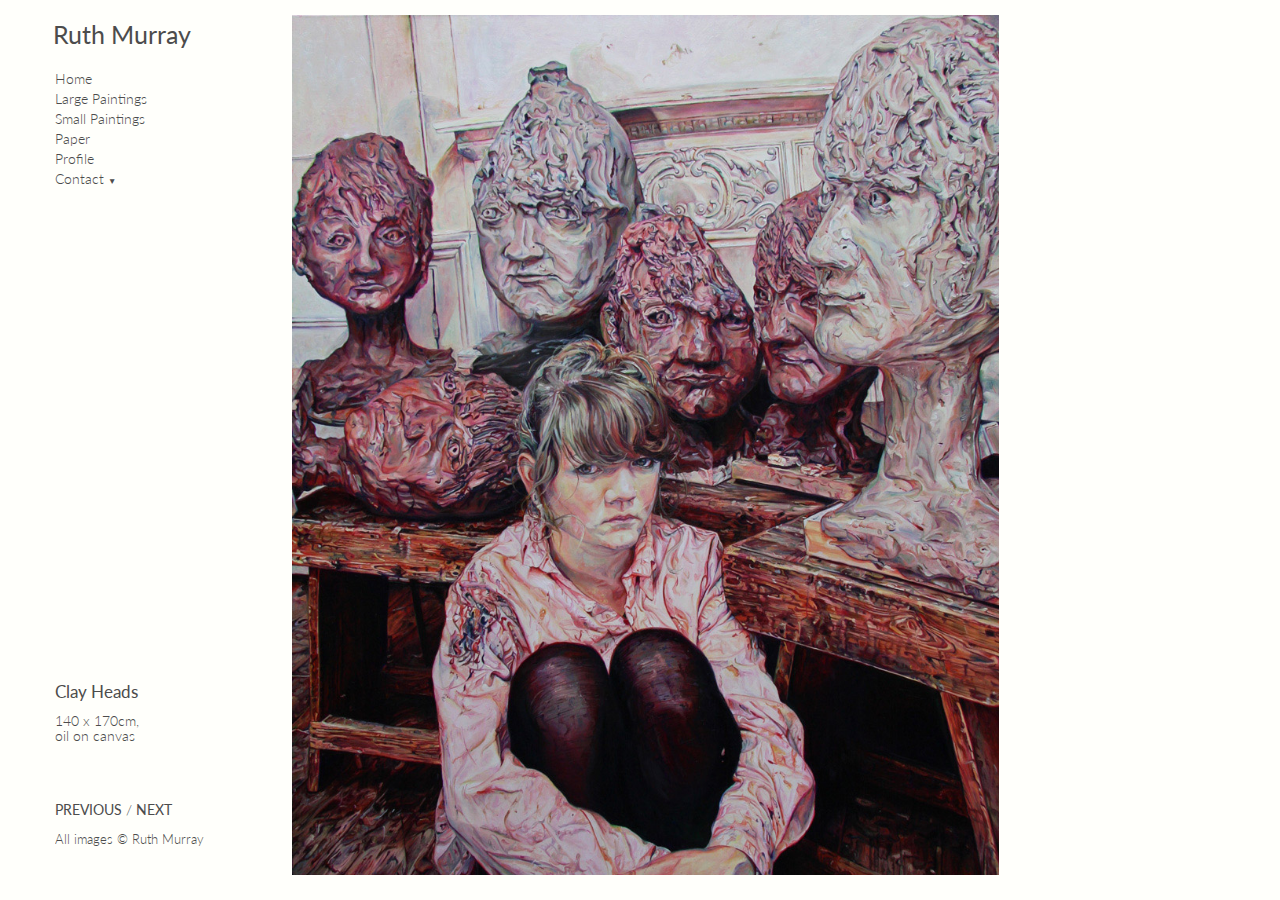
<file: index.html>
<!DOCTYPE html>
<html lang="en">
	
	<head>
		<meta http-equiv="Content-Type" content="text/html; charset=utf-8" />
		<meta name="viewport" content="width=device-width, initial-scale=1.0" />
		<meta http-equiv="X-UA-Compatible" content="IE=edge,chrome=1">
		
		<title>Ruth Murray, Contemporary British Painter, London UK</title>
		
		<link rel="stylesheet" type="text/css" href="css/styles.css" />
		<link rel="stylesheet" type="text/css" media="only screen and (min-width:50px) and (max-width:800px)" href="css/compact.css" />
				
		<script src="js/jquery-1.8.3.min.js"></script>
		<script src="js/content-change.js"></script>
		<script src="js/content-list.js"></script>
		<script src="js/script.js"></script> 
		<script>
			$(document).ready(function() {
				pagination(paintDetail);	
				changeText(paintDetail, "index" );
			});
		</script>
		
		<script>
		  (function(i,s,o,g,r,a,m){i['GoogleAnalyticsObject']=r;i[r]=i[r]||function(){
		  (i[r].q=i[r].q||[]).push(arguments)},i[r].l=1*new Date();a=s.createElement(o),
		  m=s.getElementsByTagName(o)[0];a.async=1;a.src=g;m.parentNode.insertBefore(a,m)
		  })(window,document,'script','//www.google-analytics.com/analytics.js','ga');
		
		  ga('create', 'UA-65980815-2', 'auto');
		  ga('send', 'pageview');
		
		</script>
		
	</head>
	
	<body>

		<div class="main-container">
			<div class="left-rail">

				<header>
					<h1 id="profile"><a href="http://www.ruthmurray.com">Ruth Murray</a></h1>
				</header>

				<nav>				
					<img id="mobile-nav" src="img/mobile-nav.png" />
					
					<div class="nav-container">
						<ul id="nav">
					    	<li><a id="homenav" href="index.html">Home</a></li>
					        <li><a id="paintingsnav" href="paintings.html">Large Paintings</a></li>
					        <li><a id="smallpaintingsnav" href="small-paintings.html">Small Paintings</a></li>
					        <li><a id="papernav" href="paper.html">Paper</a></li>         
					        <li><a id="profilenav" href="profile.html">Profile</a></li>
					        <li><a id="contactnav" href="#">Contact <span id="arrow">&#x25BC;</span></a></li>
					        <li><a id="email"></a></li>
						</ul>
					</div>
				</nav>

				<div class="bottom-wrapper">
					<div class="title-container">
						<h2 class="image-title"></h2>
						<h3 class="image-desc"></h3>
					</div>
			
					<div class="pagination">
		  				<p><a href="" class="clicker previous" id="previous">PREVIOUS</a> / <a href="" class="clicker next" id="next">NEXT</a></p>
		
						<footer>
					   		<div class="footer index-footer">
								<p>All images &copy; Ruth Murray</p>
							</div>
						</footer>
					</div>
				</div>
			</div>

			<div class="main-rail">
	
				<div class="indiv-image-wrapper">
					<a class="next" href=""><img class="indiv-image" src=""></a>
    			</div>
    			
			</div>
		</div>
	</body>
</html>
</file>
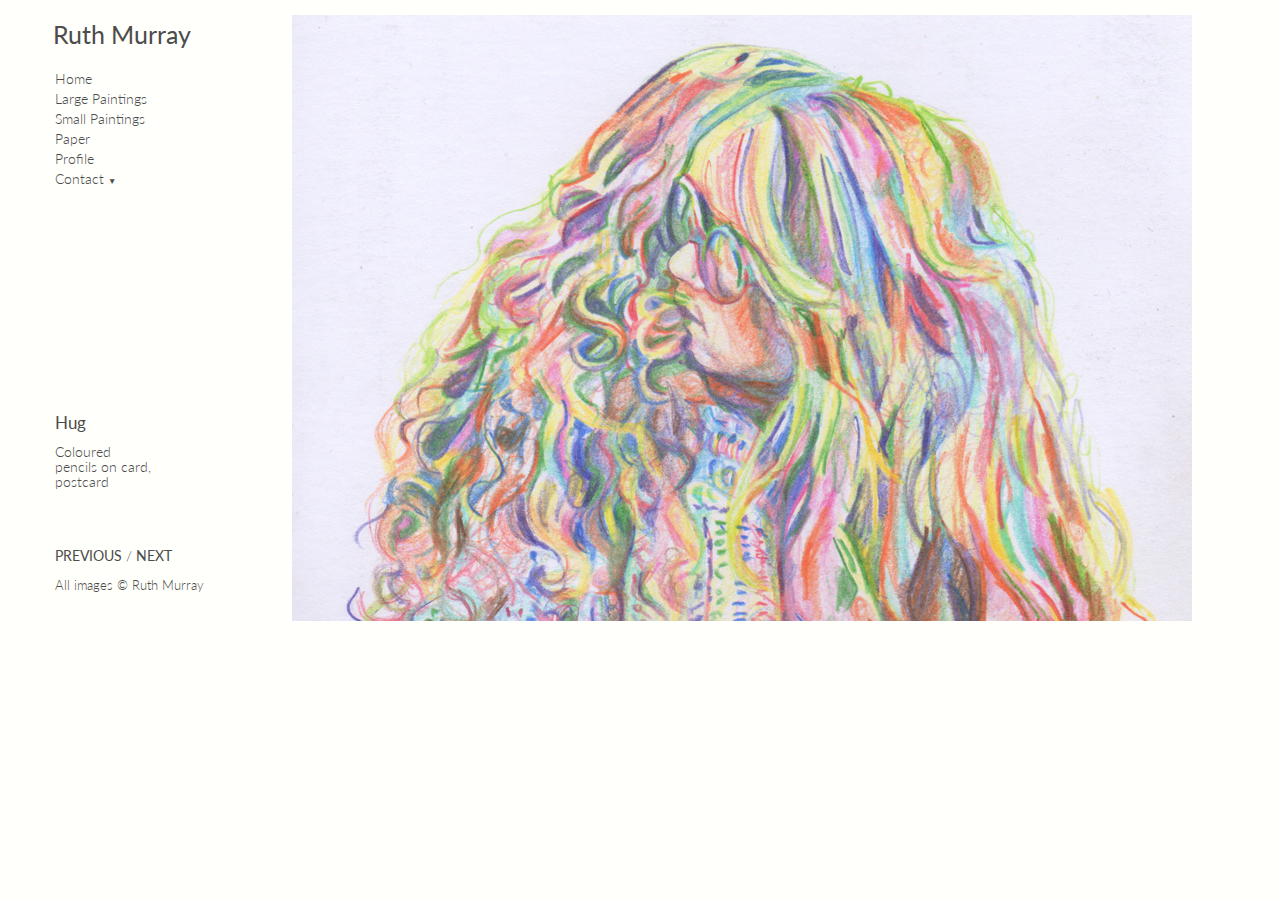
<file: index-paper.html>
<!DOCTYPE html>
<html lang="en">
	
	<head>
		<meta http-equiv="Content-Type" content="text/html; charset=utf-8" />
		<meta name="viewport" content="width=device-width, initial-scale=1.0" />
		<meta http-equiv="X-UA-Compatible" content="IE=edge,chrome=1">
		
		<title>Ruth Murray, Contemporary British Painter, London UK</title>
		
		<link rel="stylesheet" type="text/css" href="css/styles.css" />
		<link rel="stylesheet" type="text/css" media="only screen and (min-width:50px) and (max-width:800px)" href="css/compact.css" />
				
		<script src="js/jquery-1.8.3.min.js"></script>
		<script src="js/content-change.js"></script>
		<script src="js/content-list.js"></script>
		<script src="js/script.js"></script> 
		<script>
			$(document).ready(function() {
				pagination(paperDetail);	
				changeText(paperDetail, "index-paper" );
			});
		</script>
		
		<script>
		  (function(i,s,o,g,r,a,m){i['GoogleAnalyticsObject']=r;i[r]=i[r]||function(){
		  (i[r].q=i[r].q||[]).push(arguments)},i[r].l=1*new Date();a=s.createElement(o),
		  m=s.getElementsByTagName(o)[0];a.async=1;a.src=g;m.parentNode.insertBefore(a,m)
		  })(window,document,'script','//www.google-analytics.com/analytics.js','ga');
		
		  ga('create', 'UA-65980815-2', 'auto');
		  ga('send', 'pageview');
		
		</script>
		
	</head>
	
	<body>

		<div class="main-container">
			<div class="left-rail">

				<header>
					<h1 id="profile"><a href="http://www.ruthmurray.com">Ruth Murray</a></h1>
				</header>

				<nav>				
					<img id="mobile-nav" src="img/mobile-nav.png" alt="Mobile Nav" />
					
					<div class="nav-container">
						<ul id="nav">
					    	<li><a id="homenav" href="index.html">Home</a></li>
					        <li><a id="paintingsnav" href="paintings.html">Large Paintings</a></li>
					        <li><a id="smallpaintingsnav" href="small-paintings.html">Small Paintings</a></li>
					        <li><a id="papernav" href="paper.html">Paper</a></li>         
					        <li><a id="profilenav" href="profile.html">Profile</a></li>
					        <li><a id="contactnav" href="#">Contact <span id="arrow">&#x25BC;</span></a></li>
					        <li><a id="email"></a></li>
						</ul>
					</div>
				</nav>

				<div class="bottom-wrapper">
					<div class="title-container">
						<h2 class="image-title"></h2>
						<h3 class="image-desc"></h3>
					</div>
			
					<div class="pagination">
		  				<p><a href="" class="clicker previous" id="previous">PREVIOUS</a> / <a href="" class="clicker next" id="next">NEXT</a></p>
		
						<footer>
					   		<div class="footer index-footer">
								<p>All images &copy; Ruth Murray</p>
							</div>
						</footer>
					</div>
				</div>
			</div>

			<div class="main-rail">
	
				<div class="indiv-image-wrapper">
					<a class="next" href=""><img class="indiv-image" src=""></a>
    			</div>
    			
			</div>
		</div>
	</body>
</html>
</file>
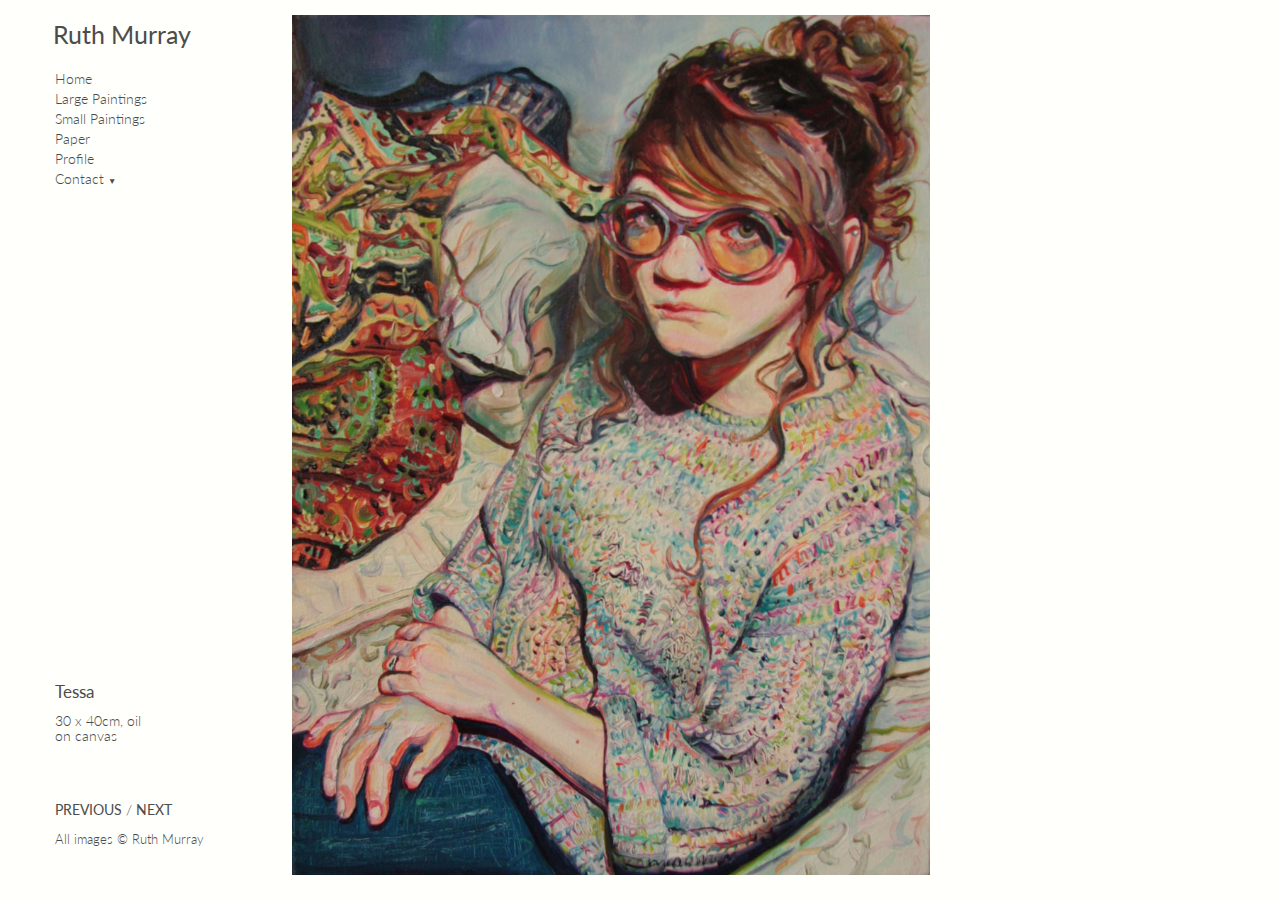
<file: index-small-paintings.html>
<!DOCTYPE html>
<html lang="en">
	
	<head>
		<meta http-equiv="Content-Type" content="text/html; charset=utf-8" />
		<meta name="viewport" content="width=device-width, initial-scale=1.0" />
		<meta http-equiv="X-UA-Compatible" content="IE=edge,chrome=1">
		
		<title>Ruth Murray, Contemporary British Painter, London UK</title>
		
		<link rel="stylesheet" type="text/css" href="css/styles.css" />
		<link rel="stylesheet" type="text/css" media="only screen and (min-width:50px) and (max-width:800px)" href="css/compact.css" />
				
		<script src="js/jquery-1.8.3.min.js"></script>
		<script src="js/content-change.js"></script>
		<script src="js/content-list.js"></script>
		<script src="js/script.js"></script> 
		<script>
			$(document).ready(function() {
				pagination(smallPaintDetail);	
				changeText(smallPaintDetail, "index-small-paintings" );
			});
		</script>
		
		<script>
		  (function(i,s,o,g,r,a,m){i['GoogleAnalyticsObject']=r;i[r]=i[r]||function(){
		  (i[r].q=i[r].q||[]).push(arguments)},i[r].l=1*new Date();a=s.createElement(o),
		  m=s.getElementsByTagName(o)[0];a.async=1;a.src=g;m.parentNode.insertBefore(a,m)
		  })(window,document,'script','//www.google-analytics.com/analytics.js','ga');
		
		  ga('create', 'UA-65980815-2', 'auto');
		  ga('send', 'pageview');
		
		</script>
		
		
	</head>
	
	<body>

		<div class="main-container">
			<div class="left-rail">

				<header>
					<h1 id="profile"><a href="http://www.ruthmurray.com">Ruth Murray</a></h1>
				</header>

				<nav>				
					<img id="mobile-nav" src="img/mobile-nav.png" alt="Mobile Nav" />
					
					<div class="nav-container">
						<ul id="nav">
					    	<li><a id="homenav" href="index.html">Home</a></li>
					        <li><a id="paintingsnav" href="paintings.html">Large Paintings</a></li>
					        <li><a id="smallpaintingsnav" href="small-paintings.html">Small Paintings</a></li>
					        <li><a id="papernav" href="paper.html">Paper</a></li>         
					        <li><a id="profilenav" href="profile.html">Profile</a></li>
					        <li><a id="contactnav" href="#">Contact <span id="arrow">&#x25BC;</span></a></li>
					        <li><a id="email"></a></li>
						</ul>
					</div>
				</nav>

				<div class="bottom-wrapper">
					<div class="title-container">
						<h2 class="image-title"></h2>
						<h3 class="image-desc"></h3>
					</div>
			
					<div class="pagination">
		  				<p><a href="" class="clicker previous" id="previous">PREVIOUS</a> / <a href="" class="clicker next" id="next">NEXT</a></p>
		
						<footer>
					   		<div class="footer index-footer">
								<p>All images &copy; Ruth Murray</p>
							</div>
						</footer>
					</div>
				</div>
			</div>

			<div class="main-rail">
	
				<div class="indiv-image-wrapper">
					<a class="next" href=""><img class="indiv-image" src=""></a>
    			</div>
    			
			</div>
		</div>
	</body>
</html>
</file>
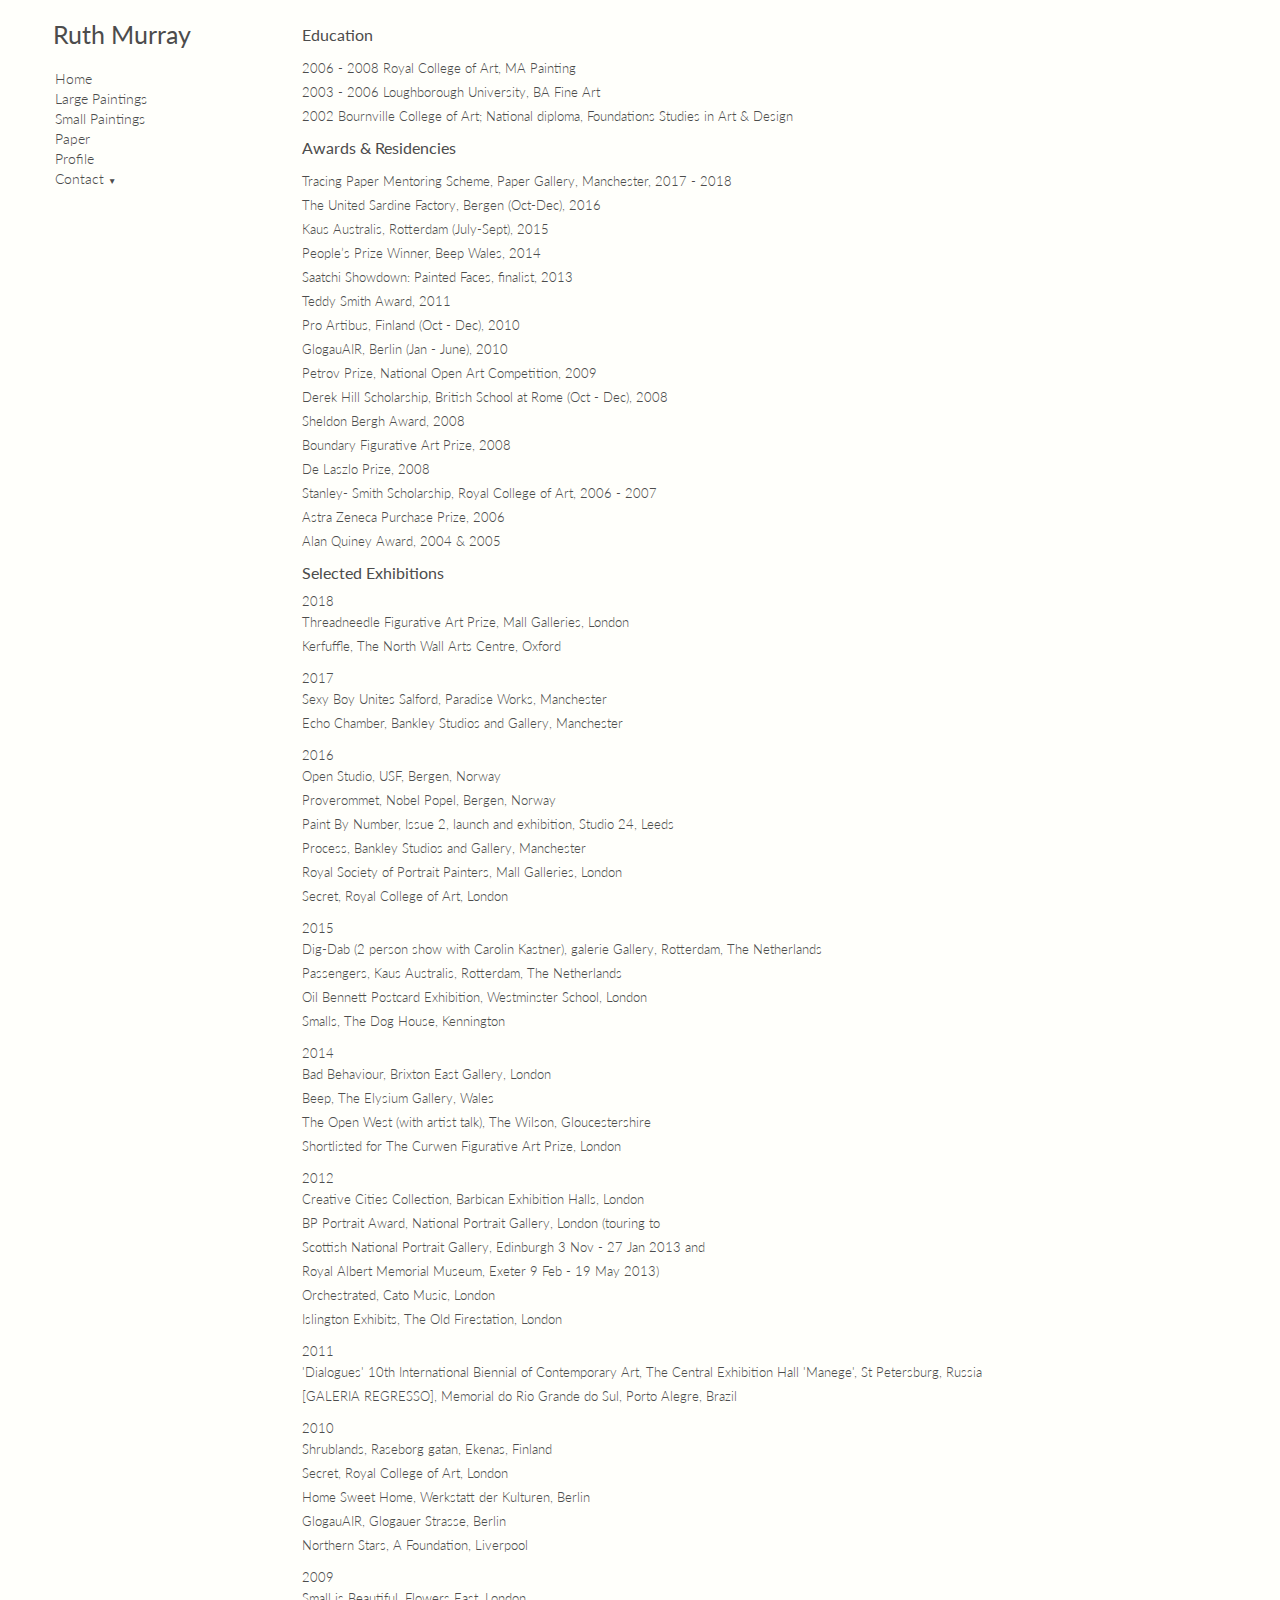
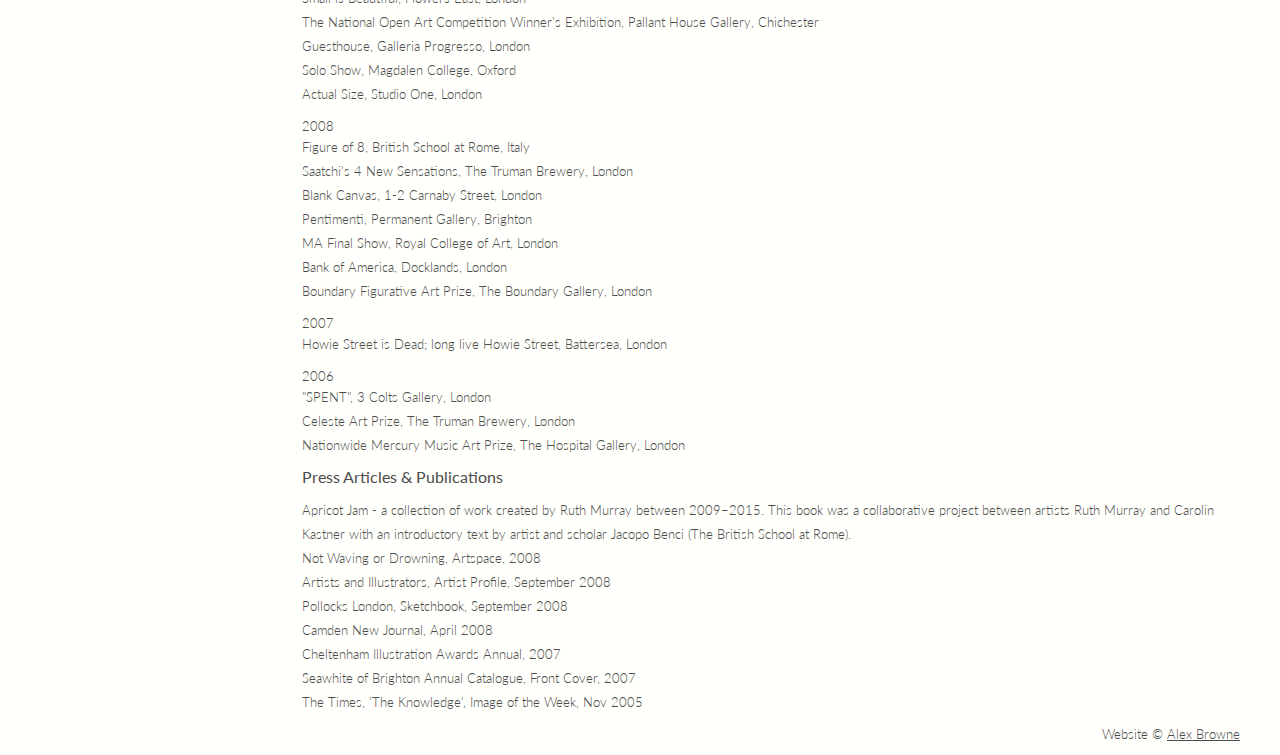
<file: profile.html>
<!DOCTYPE html>
<html lang="en">
	
	<head>
		<meta http-equiv="Content-Type" content="text/html; charset=UTF-8" />
		<meta name="viewport" content="width=device-width, initial-scale=1.0" />
		<meta http-equiv="X-UA-Compatible" content="IE=edge,chrome=1">
		
		<title>Ruth Murray, Contemporary British Painter, London UK</title>
		
		<link rel="stylesheet" type="text/css" href="css/styles.css" />
		<link rel="stylesheet" type="text/css" media="only screen and (min-width:50px) and (max-width:800px)" href="css/compact.css" />
				
		<script src="js/jquery-1.8.3.min.js"></script>
		<script src="js/content-change.js"></script>
		<script src="js/content-list.js"></script>
		<script src="js/script.js"></script>
		
		<script>
		  (function(i,s,o,g,r,a,m){i['GoogleAnalyticsObject']=r;i[r]=i[r]||function(){
		  (i[r].q=i[r].q||[]).push(arguments)},i[r].l=1*new Date();a=s.createElement(o),
		  m=s.getElementsByTagName(o)[0];a.async=1;a.src=g;m.parentNode.insertBefore(a,m)
		  })(window,document,'script','//www.google-analytics.com/analytics.js','ga');
		
		  ga('create', 'UA-65980815-2', 'auto');
		  ga('send', 'pageview');
		
		</script>

	</head>
	
	<body>

		<div class="main-container">

			<div class="left-rail">
				
				<header>
					<h1 id="profile"><a href="http://www.ruthmurray.com">Ruth Murray</a></h1>
				</header>

				<nav>
					<img id="mobile-nav" src="img/mobile-nav.png" alt="Mobile Nav" />

					<div class="nav-container">
				 		<ul id="nav">
				          <li><a id="homenav" href="index.html">Home</a></li>
				          <li><a id="paintingsnav" href="paintings.html">Large Paintings</a></li>
				          <li><a id="smallpaintingsnav" href="small-paintings.html">Small Paintings</a></li>
				          <li><a id="papernav" href="paper.html">Paper</a></li>         
				          <li><a id="profilenav" href="profile.html">Profile</a></li>
				          <li><a id="contactnav" href="#">Contact <span id="arrow">&#x25BC;</span></a></li>
				          <li><a id="email"></a></li>
       					</ul>
					</div>
				</nav>
			</div>

			<div class="main-rail">
    
    			<div class="content">
        
		            <h2>Education</h2>
		            
		            <ul>
		              <li>2006 - 2008 Royal College of Art, MA Painting</li>
		              <li>2003 - 2006 Loughborough University, BA Fine Art</li>
		              <li>2002 Bournville College of Art; National diploma, Foundations Studies in Art &amp; Design</li>
		            </ul>
		            
		            <h2>Awards &amp; Residencies</h2>
		            
		            <ul>
						<li>Tracing Paper Mentoring Scheme, Paper Gallery, Manchester, 2017 - 2018</li>
                        <li>The United Sardine Factory, Bergen (Oct-Dec), 2016</li>
                        <li>Kaus Australis, Rotterdam (July-Sept), 2015</li>
                        <li>People’s Prize Winner, Beep Wales, 2014</li>
                        <li>Saatchi Showdown: Painted Faces, finalist, 2013</li>
                        <li>Teddy Smith Award, 2011</li>
                        <li>Pro Artibus, Finland (Oct - Dec), 2010</li>
                        <li>GlogauAIR, Berlin (Jan - June), 2010</li>
                        <li>Petrov Prize, National Open Art Competition, 2009</li>
                        <li>Derek Hill Scholarship, British School at Rome (Oct - Dec), 2008</li>
                        <li>Sheldon Bergh Award, 2008</li>
                        <li>Boundary Figurative Art Prize, 2008</li>
                        <li>De Laszlo Prize, 2008</li>
                        <li>Stanley- Smith Scholarship, Royal College of Art, 2006 - 2007</li>
                        <li>Astra Zeneca Purchase Prize, 2006</li>
                        <li>Alan Quiney Award, 2004 &amp; 2005</li>
		            </ul>
		            
		            <h2>Selected Exhibitions</h2>

					<h3>2018</h3>
					
					<ul>
						<li>Threadneedle Figurative Art Prize, Mall Galleries, London</li>
						<li>Kerfuffle, The North Wall Arts Centre, Oxford</li>
					</ul>
					
					<h3>2017</h3>

					<ul>
						<li>Sexy Boy Unites Salford, Paradise Works, Manchester</li>
						<li>Echo Chamber, Bankley Studios and Gallery, Manchester</li>
					</ul>
                    
                    <h3>2016</h3>
                    <ul>
                        <li>Open Studio, USF, Bergen, Norway</li> 
                        <li>Proverommet, Nobel Popel, Bergen, Norway</li>
                        <li>Paint By Number, Issue 2, launch and exhibition, Studio 24, Leeds</li>
                        <li>Process, Bankley Studios and Gallery, Manchester</li>
                        <li>Royal Society of Portrait Painters, Mall Galleries, London</li>
                        <li>Secret, Royal College of Art, London</li>
                    </ul>
		            
		            <h3>2015</h3>
		            <ul>
                        <li>Dig-Dab (2 person show with Carolin Kastner), galerie Gallery, Rotterdam, The Netherlands</li>
                        <li>Passengers, Kaus Australis, Rotterdam, The Netherlands</li>
                        <li>Oil Bennett Postcard Exhibition, Westminster School, London</li>
                        <li>Smalls, The Dog House, Kennington</li>
		            </ul>
		            
		            <h3>2014</h3>
		            <ul>
		            	<li>Bad Behaviour, Brixton East Gallery, London</li>
		                <li>Beep, The Elysium Gallery, Wales</li>
		                <li>The Open West (with artist talk), The Wilson, Gloucestershire</li>
		                <li>Shortlisted for The Curwen Figurative Art Prize, London</li>
		            </ul>
		
		    
		            <h3>2012</h3>
		            <ul>
		              <li>Creative Cities Collection, Barbican Exhibition Halls, London</li>
		              <li>BP Portrait Award, National Portrait Gallery, London (touring to<br/>Scottish National Portrait Gallery, Edinburgh 3 Nov - 27 Jan 2013 and<br/>Royal Albert Memorial Museum, Exeter 9 Feb - 19 May 2013)</li>
		              <li>Orchestrated, Cato Music, London</li>
		              <li>Islington Exhibits, The Old Firestation, London</li>
		            </ul>
		    
		            <h3>2011</h3>
		            <ul>
		              <li>'Dialogues' 10th International Biennial of Contemporary Art, The Central Exhibition Hall 'Manege', St Petersburg, Russia</li>
		              <li>[GALERIA REGRESSO], Memorial do Rio Grande do Sul, Porto Alegre, Brazil</li>
		            </ul>
		    
		            <h3>2010</h3>
		            <ul>
		              <li>Shrublands, Raseborg gatan, Ekenas, Finland</li>
		              <li>Secret, Royal College of Art, London </li>
		              <li>Home Sweet Home, Werkstatt der Kulturen, Berlin</li>
		              <li>GlogauAIR, Glogauer Strasse, Berlin</li>
		              <li>Northern Stars, A Foundation, Liverpool</li>
		            </ul>
		                    
		            <h3>2009</h3>
		            <ul>
		              <li>Small is Beautiful, Flowers East, London</li>
		              <li>The National Open Art Competition Winner's Exhibition, Pallant House Gallery, Chichester</li>
		              <li>Guesthouse, Galleria Progresso, London     </li>
		              <li>Solo Show, Magdalen College, Oxford</li>
		              <li>Actual Size, Studio One, London</li>
		            </ul>
		                            
		            <h3>2008</h3>
		            <ul>
		              <li>Figure of 8, British School at Rome, Italy</li>
		              <li>Saatchi's 4 New Sensations, The Truman Brewery, London	     </li>
		              <li>Blank Canvas, 1-2 Carnaby Street, London           </li>
		              <li>Pentimenti, Permanent Gallery, Brighton </li>
		              <li>MA Final Show, Royal College of Art, London </li>
		              <li>Bank of America, Docklands, London  </li>
		              <li>Boundary Figurative Art Prize, The Boundary Gallery, London</li>
		            </ul>         
		                    
		            <h3>2007</h3>
		            <ul>
		              <li>Howie Street is Dead; long live Howie Street, Battersea, London</li>
		            </ul>
		                    
		            <h3>2006</h3>
		            <ul>
		              <li>"SPENT", 3 Colts Gallery, London  </li>
		              <li>Celeste Art Prize, The Truman Brewery, London </li>
		              <li>Nationwide Mercury Music Art Prize, The Hospital Gallery, London</li>
		            </ul>
		            
		            <h2>Press Articles &amp; Publications</h2>
		            
		            <ul>
                        <li>Apricot Jam - a collection of work created by Ruth Murray between 2009–2015. This book was a collaborative project between artists Ruth Murray and Carolin Kastner with an introductory text by artist and scholar Jacopo Benci (The British School at Rome).</li>
                        <li>Not Waving or Drowning, Artspace, 2008</li>
                        <li>Artists and Illustrators, Artist Profile, September 2008</li>
                        <li>Pollocks London, Sketchbook, September 2008	</li>
                        <li>Camden New Journal, April 2008</li>
                        <li>Cheltenham Illustration Awards Annual, 2007</li>
                        <li>Seawhite of Brighton Annual Catalogue, Front Cover, 2007</li>
                        <li>The Times, 'The Knowledge', Image of the Week, Nov 2005</li>        
		            </ul>       
		        </div>

				<footer>
        			<div class="footer profile-footer">
        				<p>Website &copy; <a href="http://www.alexbrowne.co.uk" target="_blank">Alex Browne</a></p>
        			</div>
				</footer>
			</div>
		</div>
	</body>
</html>
</file>
<file: css/styles.css>
@charset "UTF-8";
@import url(http://fonts.googleapis.com/css?family=Lato:300,400);

body {
	margin-top:15px;
	font-family: 'Lato' ,Arial;
	font-weight:300;
	font-size:14px;
	color: #4c4c4c;
	background-color: #fffffb;
}

ul {
    list-style:none;
    padding-left:0px;
    line-height:20px;

}

h1 {
	font-size:1.8em;
	font-weight:400;
	line-height: 35px;
	margin-left:-2px;

	
}

#profile a {
	text-decoration:none; 
}

h2 {
	font-size:1.2em;
	font-weight:400;	
	line-height: 15px;

}

h3 {
	font-size:1em;
	font-weight:300;
	line-height: 15px;
	max-width:100px;
}

a {
	color:inherit;
}




/* CLASSES */

.main-container {
	margin: 0px auto 0px auto; 
	max-width:1200px;
	position:relative;

}

.left-rail {
	width: 19%; 
	min-width:120px;
	float: left;
	margin-top:-15px;
	position:relative;
	margin-left:15px;
	min-height: 400px; 

}

.main-rail {

	float: left;
	position:absolute;
	margin-left:21%;

}



.title-container {
	max-width:130px;
	padding-bottom:30px;

}


.bottom-wrapper {
	position:absolute;
	bottom:0px;
}



.footer {
	font-size:0.9em;
}


.profile-footer{
	text-align:right;
}

a.clicker {
	text-decoration:none; 
	font-weight:400;
}

a.clicker:hover {
	text-decoration:underline;
}

.indiv-image-wrapper {
	position:relative;
}


.content h3 {
	margin-bottom:-12px;

}


.content {
	margin-left:10px;
	font-size:13px;
}

.content ul {
	line-height:24px;
}

.imgwrap {
  position: relative; 
  overflow:hidden;
  height: 250px;
  width: 250px;
  margin: 5px 5px;
  float:left;
  background: #fff;
}

.imgwrap:hover {
  opacity: 0.7;
  -webkit-transition:  opacity 0.5s;
  transition:  opacity 0.5s; 
}


.imgwrap img {
	height:250px;
	width:250px; 
}


.gallery-footer {
	width:773px;
	position:relative;
	text-align:right;
	float:left;
	padding-right:1%; 
}

/* IDs */


#mobile-nav {
	display:none;
}


#nav li a {
	text-decoration:none; 
	line-height:17px;
}

#nav li a:hover {
	text-decoration:underline; 
}


#email {
	display:none;
}

#arrow {
	font-size:0.6em;
}

/* MEDIA QUERIES */

@media only screen and (min-width:50px) and (max-width:1000px) {
	 .footer {
		 width:510px;

	 }
 }
 
@media only screen and (min-width:50px) and (max-width:560px) {
	 .footer {
		 width:250px;
		 text-align:left;
	 }
	 .footer p{
	 	max-width: 160px;
	 }
 }
 

@media only screen and (min-width:50px) and (max-width:340px) {
	h2 {
	max-width: 100px;
	}
	
	.content h2 {
	max-width: 250px;
	}
		
	.index-footer p{
	max-width: 90px;
	 }
}
</file>
<file: css/compact.css>
body {
	font-size:14px;
}

h1 {
	min-width:255px;
	margin-top: 5px;
	margin-left: 0px;
	float:left;

}


ul#nav {
	line-height: 60px;
}


.nav-container {
	position:absolute; 
	z-index: 2000;
	right:0px;
	top: 50px;
	background: rgba(255, 255, 251, 0.95);
	padding-top: 0px;
	width: 170px;
	padding-left:50px;
	display:none;
	
}


.main-rail {
	margin-left:15px;
	margin-top:35px;
	width:95%;
	
}

.left-rail {
	width:95%;
}

.bottom-wrapper{
	width:100%;
	position:relative;
}

.pagination{
	position:absolute;
	left:0;

}

.title-container{
	position:absolute;
	right:0;
}


#mobile-nav {
	display:block;
	float:right;
	margin-top: 7px;
	cursor:pointer;
}

#profile{
	margin-left:-8px;
}
</file>
